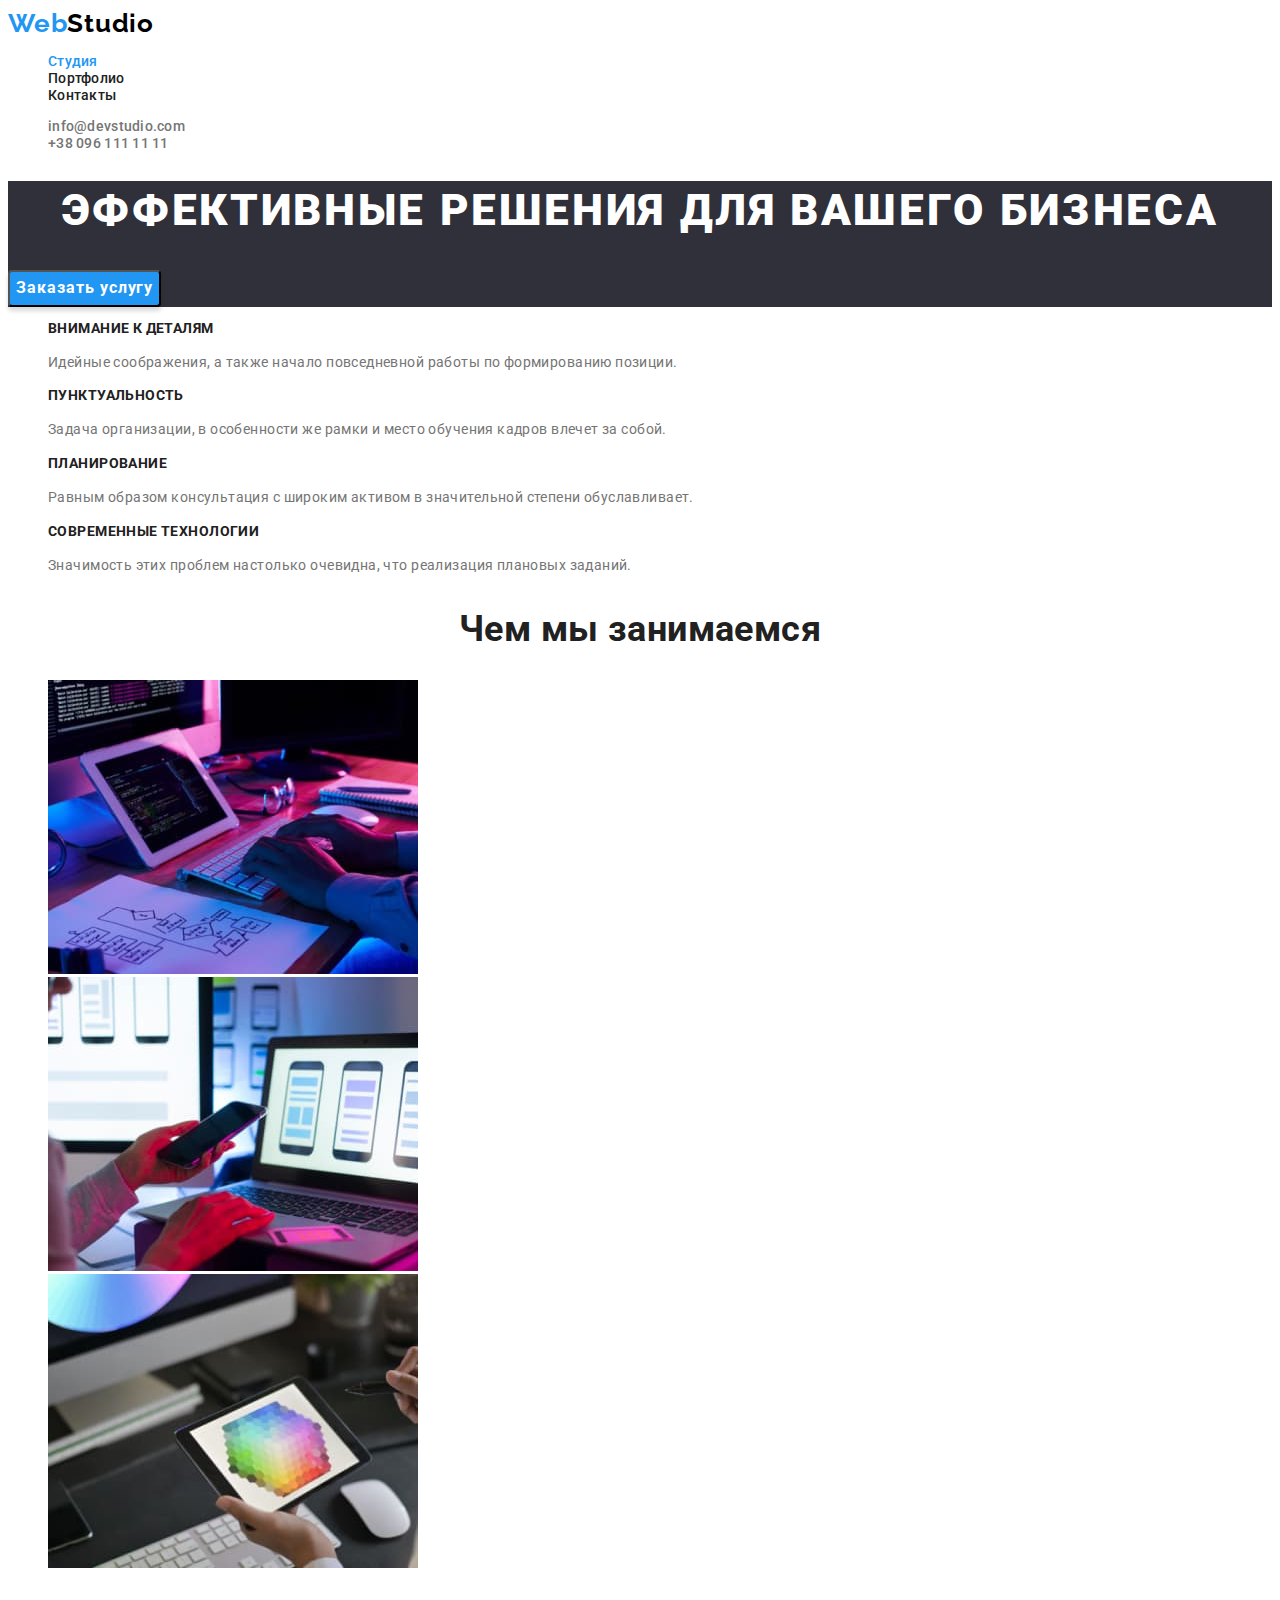
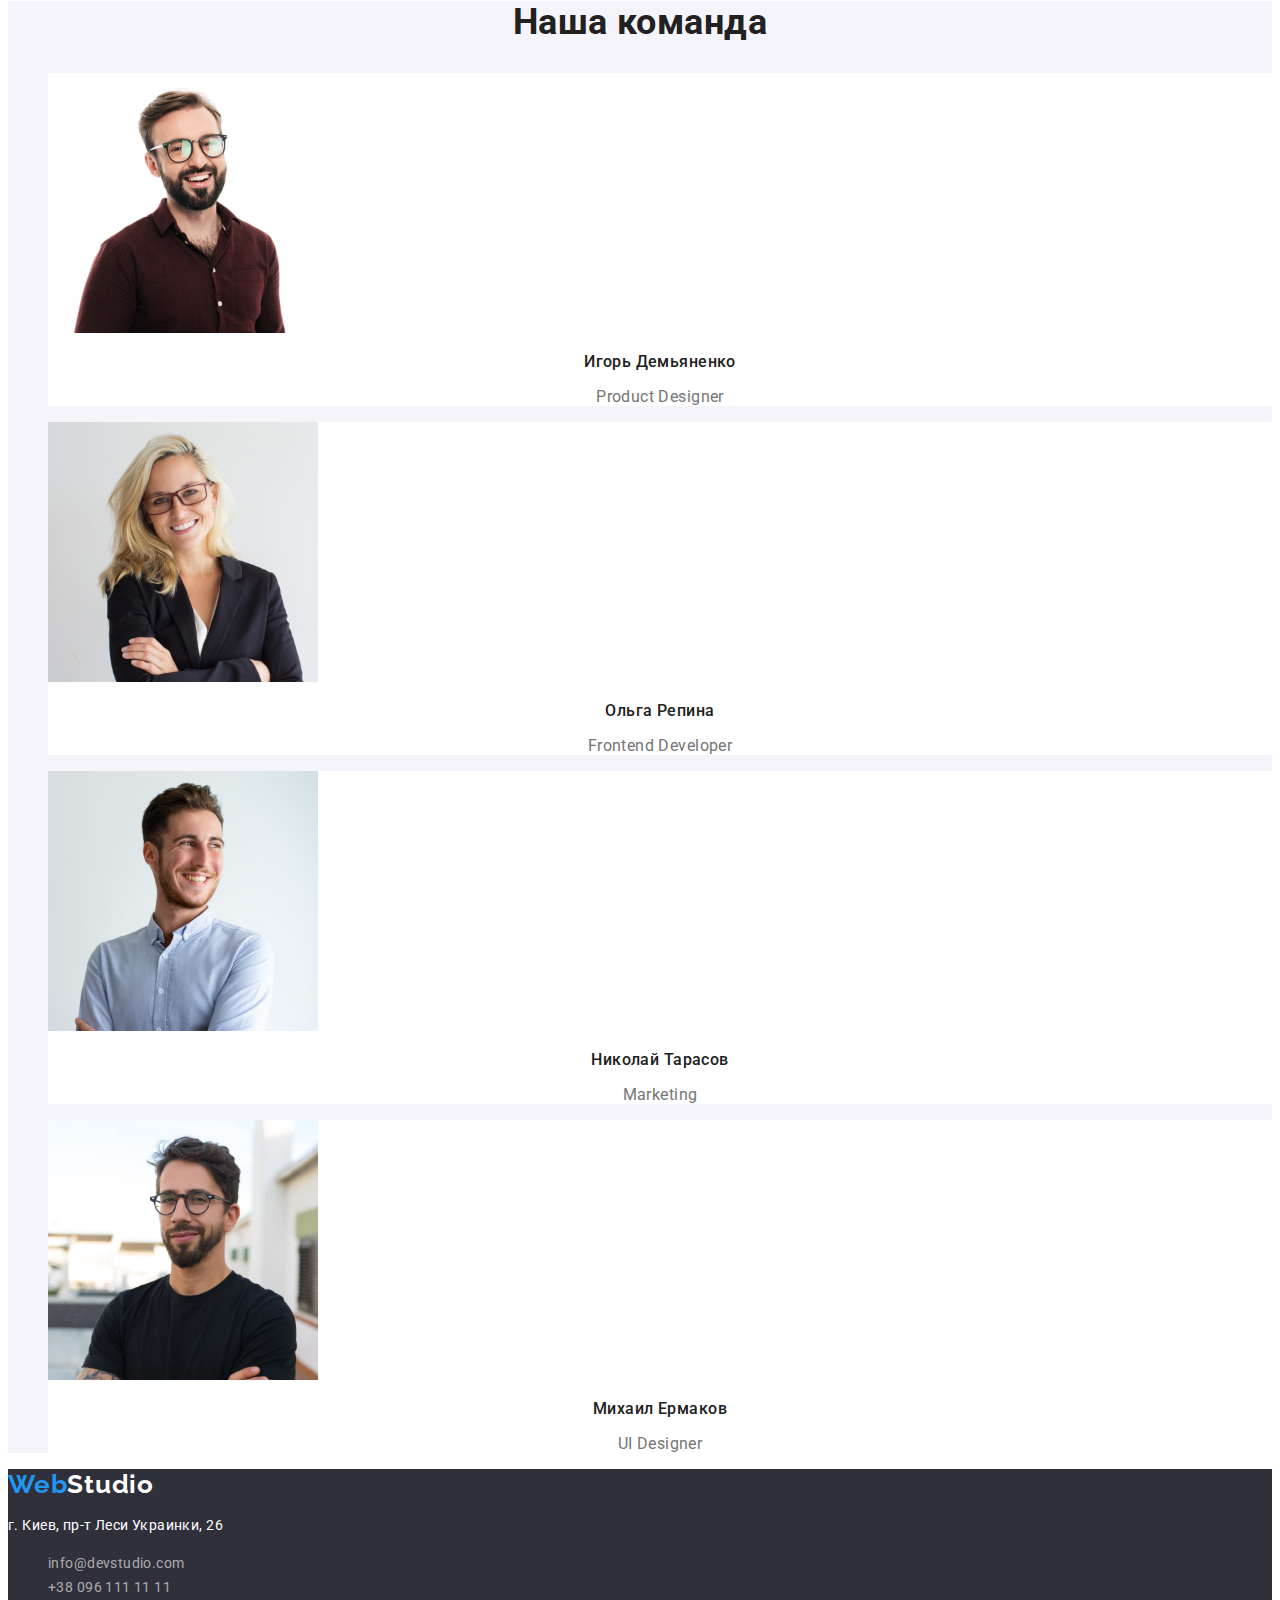
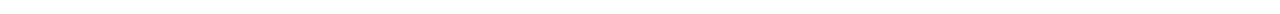
<file: index.html>
<!DOCTYPE html>
<html lang="ru">
  <head>
    <meta charset="UTF-8" />
    <meta http-equiv="X-UA-Compatible" content="IE=edge" />
    <meta name="viewport" content="width=device-width, initial-scale=1.0" />
    <title>WebStudio</title>
    <link rel="preconnect" href="https://fonts.googleapis.com" />
    <link rel="preconnect" href="https://fonts.gstatic.com" crossorigin />
    <link
      href="https://fonts.googleapis.com/css2?family=Raleway:wght@700&family=Roboto:wght@400;500;700;900&display=swap"
      rel="stylesheet"
    />
    <link rel="stylesheet" href="./css/styles.css" />
  </head>
  <body>
    <!-- Шапка страницы -->
    <header class="header">
      <!-- Навигация сайта -->
      <nav class="header-nav">
        <!-- Логотип -->
        <a href="./index.html" class="header-logo logo link"
          >Web<span class="header-logo-stylization">Studio</span></a
        >

        <!-- Меню сайта-->
        <ul class="header-list list">
          <li class="header-item">
            <a href="./index.html" class="header-link link current">Студия</a>
          </li>
          <li class="header-item">
            <a href="./portfolio.html" class="header-link link">Портфолио</a>
          </li>
          <li class="header-item"><a href="" class="header-link link">Контакты</a></li>
        </ul>
      </nav>

      <ul class="contact-list list">
        <li class="contact-item">
          <a href="mailto:info@devstudio.com" class="header-mail link">info@devstudio.com</a>
        </li>
        <li class="contact-item">
          <a href="tel:+380961111111" class="header-tel link">+38 096 111 11 11</a>
        </li>
      </ul>
    </header>
    <main>
      <!-- "Герой" -->
      <section class="hero">
        <h1 class="hero-title">Эффективные решения для вашего бизнеса</h1>
        <button type="button" class="hero-btn">Заказать услугу</button>
      </section>
      <!-- Наши преимущества -->
      <section class="features">
        <h2 class="visually-hidden">Наши преимущества</h2>
        <ul class="features-list list">
          <li class="features-item">
            <h3 class="features-title">Внимание к деталям</h3>
            <p class="features-text">
              Идейные соображения, а также начало повседневной работы по формированию позиции.
            </p>
          </li>
          <li class="features-item">
            <h3 class="features-title">Пунктуальность</h3>
            <p class="features-text">
              Задача организации, в особенности же рамки и место обучения кадров влечет за собой.
            </p>
          </li>
          <li class="features-item">
            <h3 class="features-title">Планирование</h3>
            <p class="features-text">
              Равным образом консультация с широким активом в значительной степени обуславливает.
            </p>
          </li>
          <li class="features-item">
            <h3 class="features-title">Современные технологии</h3>
            <p class="features-text">
              Значимость этих проблем настолько очевидна, что реализация плановых заданий.
            </p>
          </li>
        </ul>
      </section>
      <!-- Чем мы занимаемся -->
      <section class="about">
        <h2 class="about-title title">Чем мы занимаемся</h2>
        <ul class="about-list list">
          <li class="about-item">
            <a href="/">
              <img
                src="./images/work1.jpg"
                alt="Человек за столом работает с планшетом, на столе лежит лист бумаги со структурой сайта"
                width="370"
                height="294"
              />
            </a>
          </li>
          <li class="about-item">
            <a href="/">
              <img
                src="./images/work2.jpg"
                alt="Человек сидит за столом с ноутбуком и мобильным телефонном"
                width="370"
                height="294"
              />
            </a>
          </li>
          <li class="about-item">
            <a href="/">
              <img
                src="./images/work3.jpg"
                alt="Человек сидит за компютером и держит в руках планшет на котором изображена цветовая палитра"
                width="370"
                height="294"
              />
            </a>
          </li>
        </ul>
      </section>
      <!-- Наша команда -->
      <section class="team">
        <h2 class="team-title title">Наша команда</h2>
        <ul class="team-list list">
          <li class="team-item">
            <img
              src="./images/employee1.jpg"
              alt="Мужчина с бородой, в очках и бордовой рубашке"
              width="270"
              height="260"
            />
            <h3 class="team-item-title text">Игорь Демьяненко</h3>
            <p class="team-text text" lang="en">Product Designer</p>
          </li>
          <li class="team-item">
            <img
              src="./images/employee2.jpg"
              alt="Блондинка в очках и пиджаке"
              width="270"
              height="260"
            />
            <h3 class="team-item-title text">Ольга Репина</h3>
            <p class="team-text text" lang="en">Frontend Developer</p>
          </li>
          <li class="team-item">
            <img
              src="./images/employee3.jpg"
              alt="Молодой мужчина в голубой рубашке"
              width="270"
              height="260"
            />
            <h3 class="team-item-title text">Николай Тарасов</h3>
            <p class="team-text text" lang="en">Marketing</p>
          </li>
          <li class="team-item">
            <img
              src="./images/employee4.jpg"
              alt="Мужчина с бородой, в очках и черной футболке"
              width="270"
              height="260"
            />
            <h3 class="team-item-title text">Михаил Ермаков</h3>
            <p class="team-text text" lang="en">UI Designer</p>
          </li>
        </ul>
      </section>
    </main>
    <!-- Подвал -->
    <footer class="footer">
      <!-- Логотип -->
      <a href="./index.html" class="footer-logo logo link"
        >Web<span class="footer-logo-stylization">Studio</span></a
      >
      <!-- Контакты -->
      <address class="footer-address">
        <p class="footer-text">г. Киев, пр-т Леси Украинки, 26</p>
        <ul class="footer-list list">
          <li class="footer-item">
            <a href="mailto:info@devstudio.com" class="footer-mail link">info@devstudio.com</a>
          </li>
          <li class="footer-item">
            <a href="tel:+380961111111" class="footer-tel link">+38 096 111 11 11</a>
          </li>
        </ul>
      </address>
    </footer>
  </body>
</html>
</file>
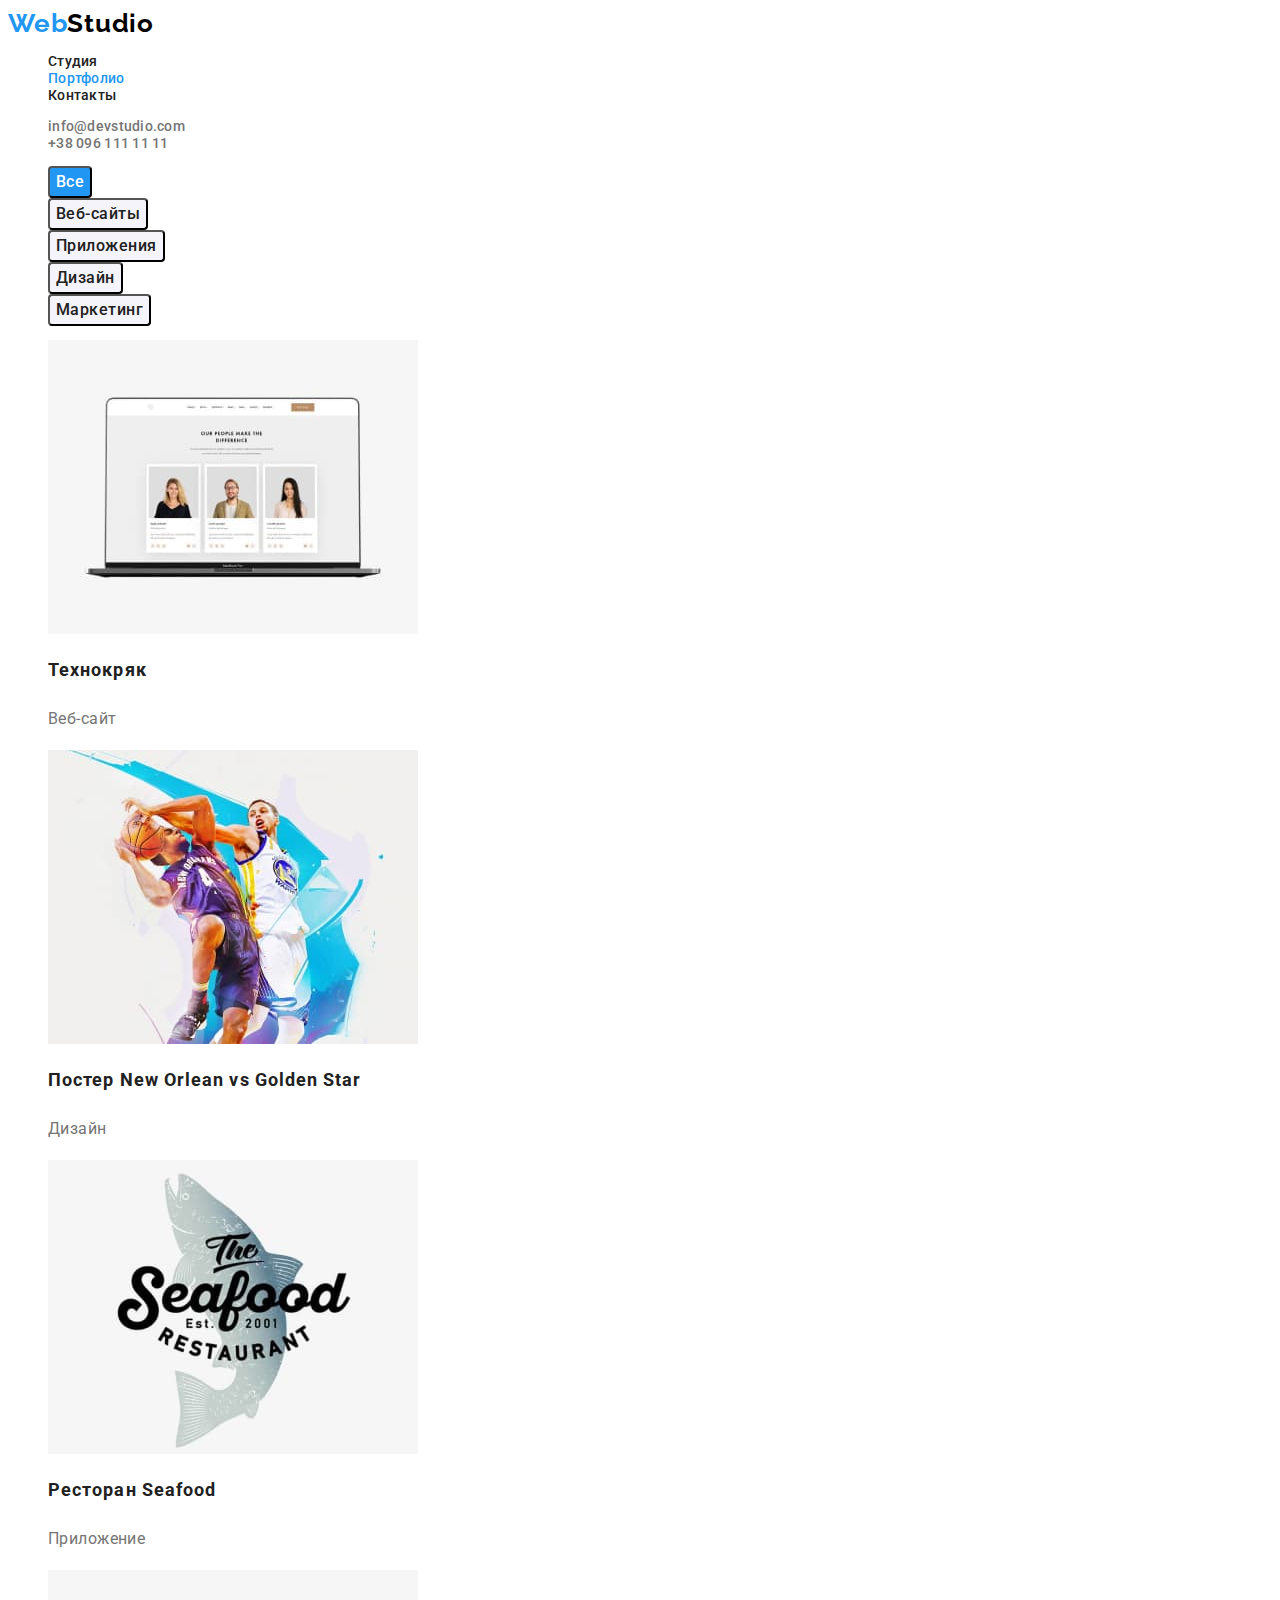
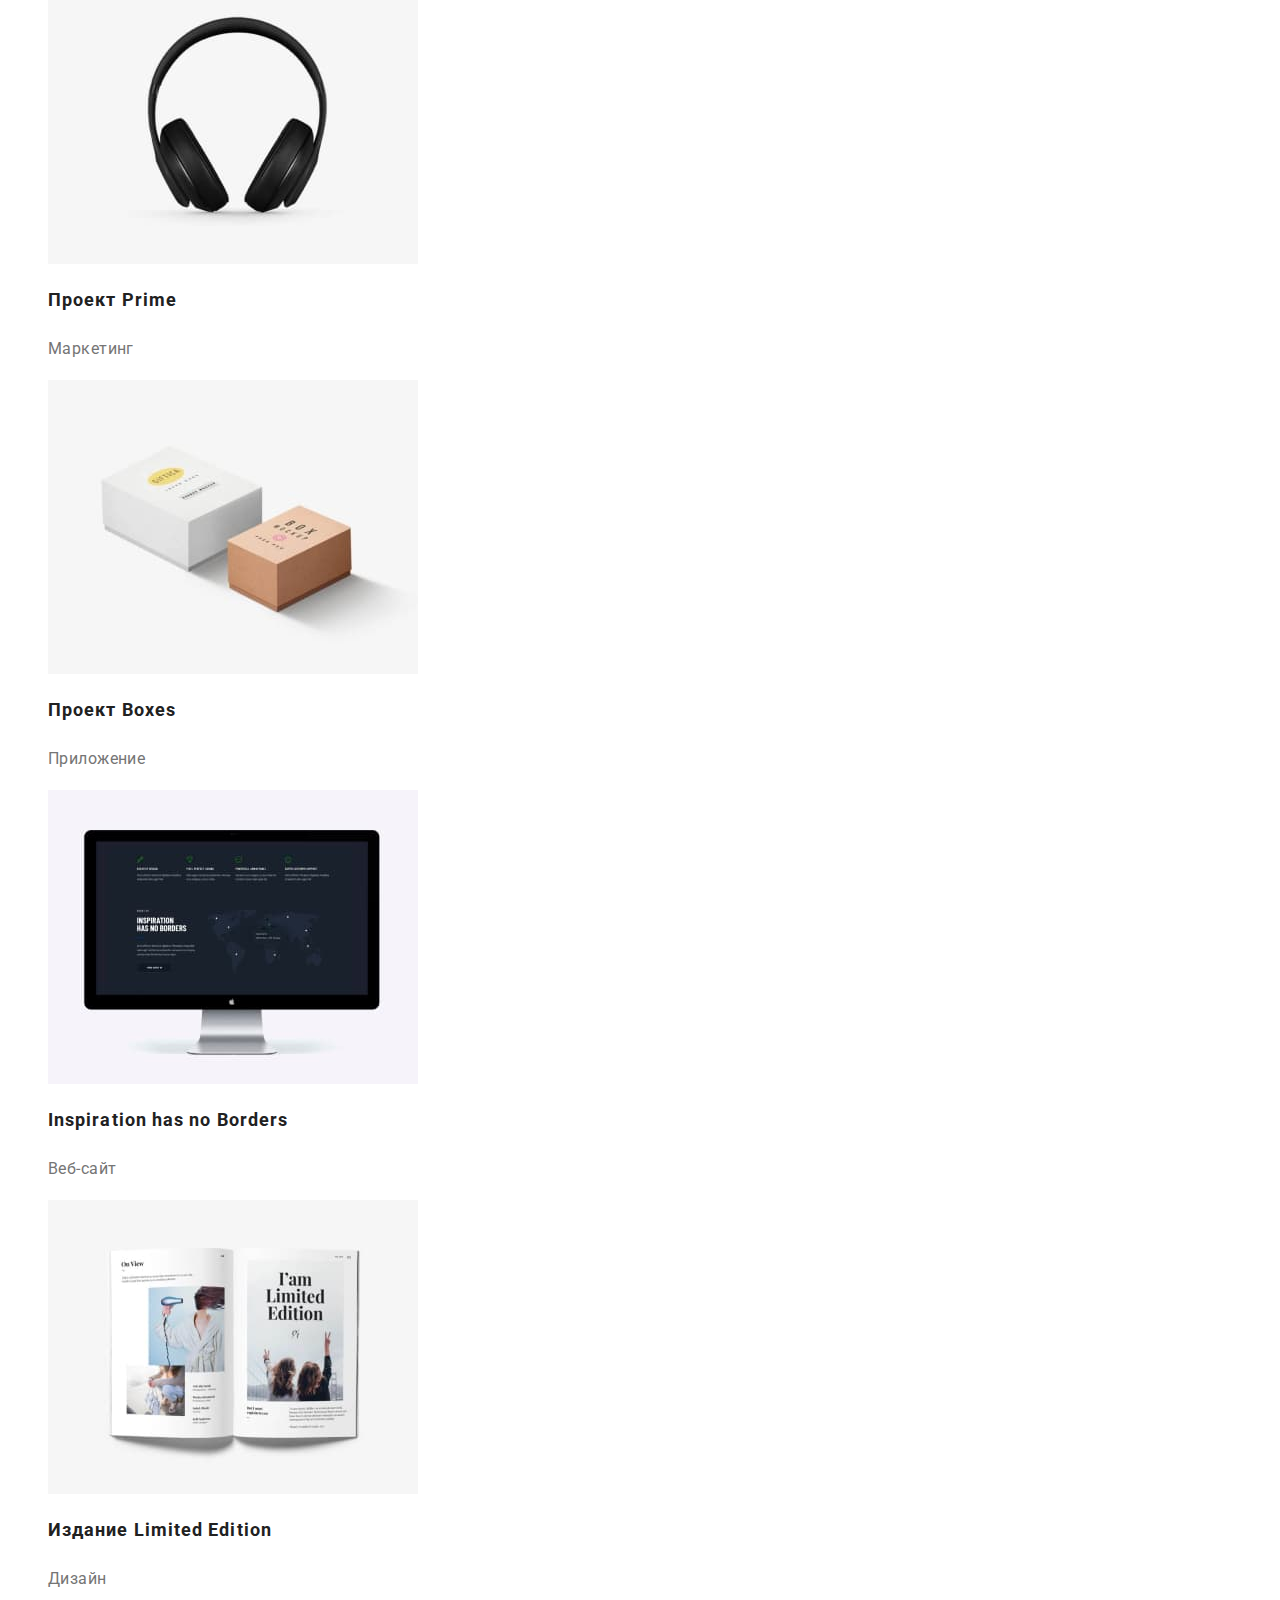
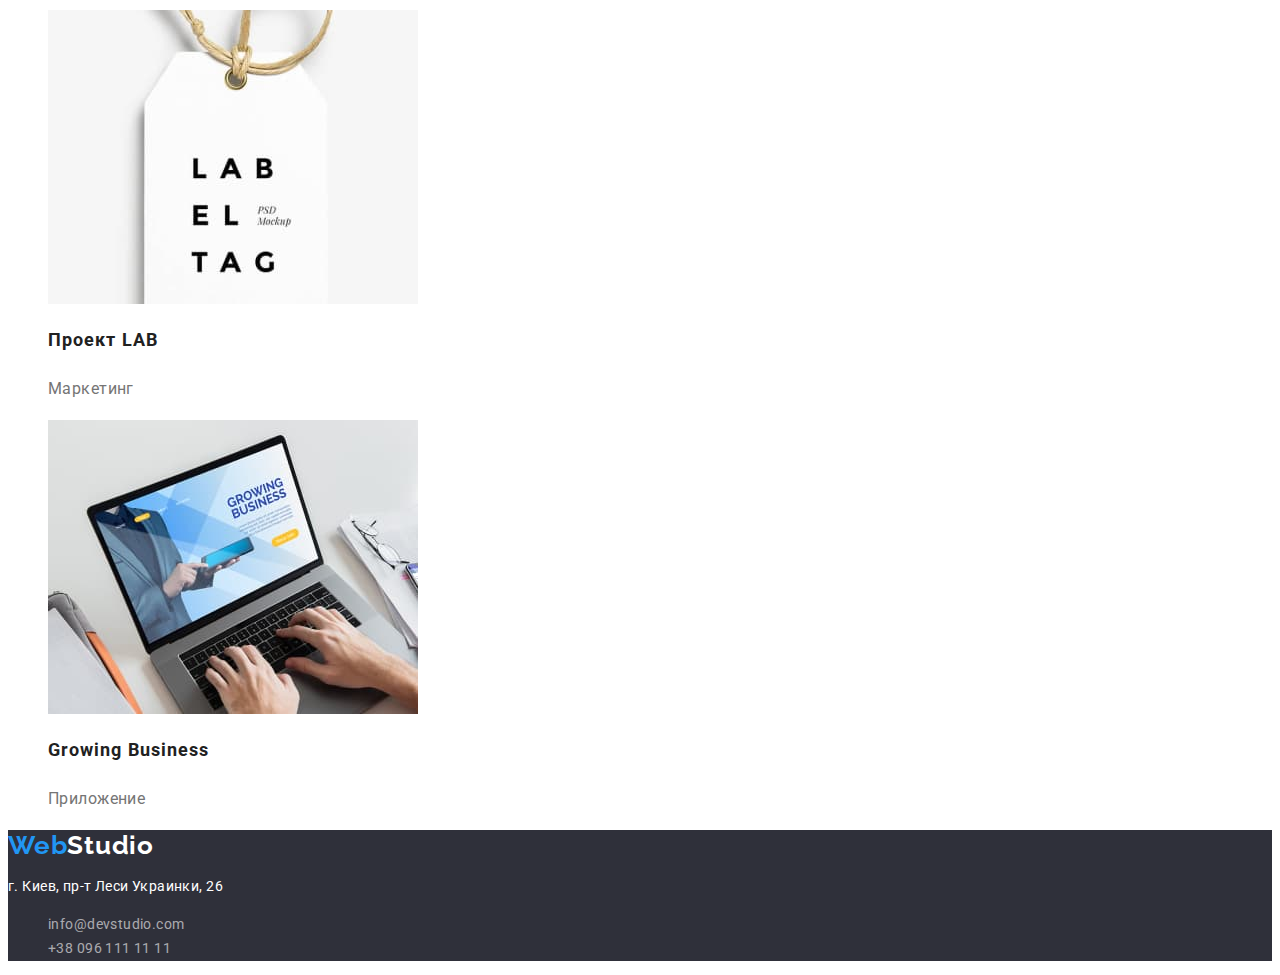
<file: portfolio.html>
<!DOCTYPE html>
<html lang="ru">
  <head>
    <meta charset="UTF-8" />
    <meta http-equiv="X-UA-Compatible" content="IE=edge" />
    <meta name="viewport" content="width=device-width, initial-scale=1.0" />
    <title>WebStudio</title>
    <link rel="preconnect" href="https://fonts.googleapis.com" />
    <link rel="preconnect" href="https://fonts.gstatic.com" crossorigin />
    <link
      href="https://fonts.googleapis.com/css2?family=Raleway:wght@700&family=Roboto:wght@400;500;700;900&display=swap"
      rel="stylesheet"
    />
    <link rel="stylesheet" href="./css/styles.css" />
  </head>
  <body>
    <!-- Шапка страницы -->
    <header class="header">
      <!-- Навигация сайта -->
      <nav class="header-nav">
        <!-- Логотип -->
        <a href="./index.html" class="header-logo logo link"
          >Web<span class="header-logo-stylization">Studio</span></a
        >

        <!-- Меню сайта-->
        <ul class="header-list list">
          <li class="header-item">
            <a href="./index.html" class="header-link link">Студия</a>
          </li>
          <li class="header-item">
            <a href="./portfolio.html" class="header-link link current">Портфолио</a>
          </li>
          <li class="header-item"><a href="" class="header-link link">Контакты</a></li>
        </ul>
      </nav>

      <ul class="contact-list list">
        <li class="contact-item">
          <a href="mailto:info@devstudio.com" class="header-mail link">info@devstudio.com</a>
        </li>
        <li class="hcontact-item">
          <a href="tel:+380961111111" class="header-tel link">+38 096 111 11 11</a>
        </li>
      </ul>
    </header>
    <main>
      <!-- Портфолио -->
      <section class="portfolio">
        <h1 class="visually-hidden">Наши работы</h1>
        <!-- Фильтры секции Портфолио -->
        <ul class="filter-list list">
          <li class="filter-item">
            <button type="button" class="filter btn current">Все</button>
          </li>
          <li class="filter-item">
            <button type="button" class="filter btn">Веб-сайты</button>
          </li>
          <li class="filter-item">
            <button type="button" class="filter btn">Приложения</button>
          </li>
          <li class="filter-item">
            <button type="button" class="filter btn">Дизайн</button>
          </li>
          <li class="filter-item">
            <button type="button" class="filter btn">Маркетинг</button>
          </li>
        </ul>
        <!-- Список работ -->
        <ul class="work list">
          <li class="work-item">
            <a class="link" href="" target="_blank" rel="noopener noreferrer nofollow">
              <img
                src="./images/portfolio1.jpg"
                alt="ноутбук с открытым сайтом"
                width="370"
                height="294"
              />
              <h2 class="work-title">Технокряк</h2>
              <p class="work-text">Веб-сайт</p>
            </a>
          </li>
          <li class="work-item">
            <a class="link" href="" target="_blank" rel="noopener noreferrer nofollow">
              <img
                src="./images/portfolio2.jpg"
                alt="два баскетболиста во время игры"
                width="370"
                height="294"
              />
              <h2 class="work-title">Постер <span lang="en">New Orlean vs Golden Star</span></h2>
              <p class="work-text">Дизайн</p>
            </a>
          </li>
          <li class="work-item">
            <a class="link" href="" target="_blank" rel="noopener noreferrer nofollow">
              <img
                src="./images/portfolio3.jpg"
                alt="логотип ресторана seafood в виде рыбы"
                width="370"
                height="294"
              />
              <h2 class="work-title">Ресторан <span lang="en">Seafood</span></h2>
              <p class="work-text">Приложение</p>
            </a>
          </li>
          <li class="work-item">
            <a class="link" href="" target="_blank" rel="noopener noreferrer nofollow">
              <img src="./images/portfolio4.jpg" alt="наушники" width="370" height="294" />
              <h2 class="work-title">Проект <span lang="en">Prime</span></h2>
              <p class="work-text">Маркетинг</p>
            </a>
          </li>
          <li class="work-item">
            <a class="link" href="" target="_blank" rel="noopener noreferrer nofollow">
              <img
                src="./images/portfolio5.jpg"
                alt="белая и коричневая упаковочные коробки"
                width="370"
                height="294"
              />
              <h2 class="work-title">Проект <span lang="en">Boxes</span></h2>
              <p class="work-text">Приложение</p>
            </a>
          </li>
          <li class="work-item">
            <a class="link" href="" target="_blank" rel="noopener noreferrer nofollow">
              <img
                src="./images/portfolio6.jpg"
                alt="компютер с загруженным сайтом"
                width="370"
                height="294"
              />
              <h2 class="work-title" lang="en">Inspiration has no Borders</h2>
              <p class="work-text">Веб-сайт</p>
            </a>
          </li>
          <li class="work-item">
            <a class="link" href="" target="_blank" rel="noopener noreferrer nofollow">
              <img src="./images/portfolio7.jpg" alt="открытая книга" width="370" height="294" />
              <h2 class="work-title" lang="en">Издание Limited Edition</h2>
              <p class="work-text">Дизайн</p>
            </a>
          </li>
          <li class="work-item">
            <a class="link" href="" target="_blank" rel="noopener noreferrer nofollow">
              <img src="./images/portfolio8.jpg" alt="этикетка" width="370" height="294" />
              <h2 class="work-title">Проект <span lang="en">LAB</span></h2>
              <p class="work-text">Маркетинг</p>
            </a>
          </li>
          <li class="work-item">
            <a class="link" href="" target="_blank" rel="noopener noreferrer nofollow">
              <img
                src="./images/portfolio9.jpg"
                alt="человек работает на ноутбуке с приложением"
                width="370"
                height="294"
              />
              <h2 class="work-title" lang="en">Growing Business</h2>
              <p class="work-text">Приложение</p>
            </a>
          </li>
        </ul>
      </section>
    </main>
    <!-- Подвал -->
    <footer class="footer">
      <!-- Логотип -->
      <a href="./index.html" class="footer-logo logo link"
        >Web<span class="footer-logo-stylization">Studio</span></a
      >
      <!-- Контакты -->
      <address class="footer-address">
        <p class="footer-text">г. Киев, пр-т Леси Украинки, 26</p>
        <ul class="footer-list list">
          <li class="footer-item">
            <a href="mailto:info@devstudio.com" class="footer-mail link">info@devstudio.com</a>
          </li>
          <li class="footer-item">
            <a href="tel:+380961111111" class="footer-tel link">+38 096 111 11 11</a>
          </li>
        </ul>
      </address>
    </footer>
  </body>
</html>
</file>
<file: css/styles.css>
:root {
  --main-text-color: #757575;
  --secondary-text-color: #ffffff;
  --main-text-font-size: 14px;
  --main-text-line-height: 1.71;
  --main-text-letter-spacing: 0.03em;
  --main-title-color: #212121;
  --secondary-title-color: #ffffff;
  --navigation-font-size: 14px;
  --navigation-line-height: 1.14;
  --navigation-font-weight: 500;
  --navigation-letter-spacing: 0.02em;
  --accent-link-color: #2196f3;
  --primary-background-color: #ffffff;
  --secondary-background-color: #2f303a;
  --accent-background-color: #f5f4fa;
  --secondary-letter-spacing: 0.06em;
  --secondary-font-size: 16px;
}

body {
  font-family: Roboto, 'Open Sans', sans-serif;
  font-size: var(--main-text-font-size);
  letter-spacing: var(--main-text-letter-spacing);
  color: var(--main-text-color);
  background-color: var(--primary-background-color);
}
.list {
  list-style: none;
}

.link {
  text-decoration: none;
}

.logo {
  font-family: 'Raleway';
  font-weight: 700;
  font-size: 26px;
  line-height: 1.19;
  letter-spacing: 0.03em;
  color: var(--accent-link-color);
}

.title {
  font-size: 36px;
  line-height: 1.17;
  text-align: center;
  color: var(--main-title-color);
}
.text {
  font-size: var(--secondary-font-size);
  line-height: 1.19;
  text-align: center;
}

.visually-hidden {
  position: absolute;
  white-space: nowrap;
  width: 1px;
  height: 1px;
  overflow: hidden;
  border: 0;
  padding: 0;
  clip: rect(0 0 0 0);
  clip-path: inset(50%);
  margin: -1px;
}

/* -------------------HEADER------------------- */

.header-logo-stylization {
  color: #000000;
}
.header-link {
  font-weight: var(--navigation-font-weight);
  font-size: var(--navigation-font-size);
  line-height: var(--navigation-line-height);
  letter-spacing: var(--navigation-letter-spacing);
  color: var(--main-title-color);
}
.header-link:hover,
.header-link:focus {
  color: var(--accent-link-color);
}
.header-link.current {
  color: var(--accent-link-color);
}

.header-mail {
  font-weight: var(--navigation-font-weight);
  font-size: var(--navigation-font-size);
  line-height: var(--navigation-line-height);
  letter-spacing: var(--navigation-letter-spacing);
  color: var(--main-text-color);
}
.header-mail:hover,
.header-mail:focus {
  color: var(--accent-link-color);
}
.header-tel {
  font-weight: var(--navigation-font-weight);
  font-size: var(--navigation-font-size);
  line-height: var(--navigation-line-height);
  letter-spacing: var(--navigation-letter-spacing);
  color: var(--main-text-color);
}
.header-tel:hover,
.header-tel:focus {
  color: var(--accent-link-color);
}

/* -------------------HERO------------------- */
.hero {
  background-color: var(--secondary-background-color);
}
.hero-title {
  font-weight: 900;
  font-size: 44px;
  line-height: 1.36;
  text-align: center;
  letter-spacing: var(--secondary-letter-spacing);
  text-transform: uppercase;
  color: var(--secondary-title-color);
}
.hero-btn {
  font-family: inherit;
  font-weight: 700;
  font-size: var(--secondary-font-size);
  line-height: 1.88;
  display: flex;
  align-items: center;
  text-align: center;
  letter-spacing: var(--secondary-letter-spacing);
  color: var(--secondary-title-color);
  cursor: pointer;
  background-color: var(--accent-link-color);
  box-shadow: 0px 4px 4px rgba(0, 0, 0, 0.15);
  border-radius: 4px;
}
.hero-btn:hover,
.hero-btn:focus {
  color: var(--secondary-title-color);
  background: #188ce8;
}

/* -------------------FEATURES------------------- */

.features-title {
  font-size: inherit;
  line-height: 1.14;
  text-transform: uppercase;
  color: var(--main-title-color);
}
.features-text {
  line-height: var(--main-text-line-height);
}

/* -------------------TEAM------------------- */
.team {
  background-color: var(--accent-background-color);
}
.team-item {
  background-color: var(--primary-background-color);
}

.team-item-title {
  font-weight: 500;
  color: var(--main-title-color);
}

/* -------------------FOOTER------------------- */
.footer {
  background-color: var(--secondary-background-color);
}
.footer address {
  font-style: normal;
}
.footer-logo-stylization {
  color: #ffffff;
}
.footer-text {
  line-height: var(--main-text-line-height);
  color: var(--secondary-text-color);
}
.footer-mail,
.footer-tel {
  line-height: var(--main-text-line-height);
  color: rgba(255, 255, 255, 0.6);
}
.footer-mail:hover,
.footer-mail:focus {
  color: var(--accent-link-color);
}
.footer-tel:hover,
.footer-tel:focus {
  color: var(--accent-link-color);
}

/* -------------------PORFOLIO------------------- */

.btn {
  font-family: inherit;
  font-weight: 500;
  font-size: var(--secondary-font-size);
  line-height: 1.63;
  text-align: center;
  letter-spacing: var(--main-text-letter-spacing);
  color: var(--main-title-color);
  background-color: var(--accent-background-color);
  cursor: pointer;
  border-radius: 4px;
}
.btn:hover,
.btn:focus {
  color: var(--secondary-title-color);
  background-color: var(--accent-link-color);
  box-shadow: 0px 3px 1px rgba(0, 0, 0, 0.1), 0px 1px 2px rgba(0, 0, 0, 0.08),
    0px 2px 2px rgba(0, 0, 0, 0.12);
}
.filter.current {
  color: var(--secondary-title-color);
  background-color: var(--accent-link-color);
}
.work-title {
  font-size: 18px;
  line-height: 2;
  letter-spacing: var(--secondary-letter-spacing);
  color: var(--main-title-color);
}
.work-text {
  font-size: var(--secondary-font-size);
  line-height: 1.88;
  color: var(--main-text-color);
}
</file>
